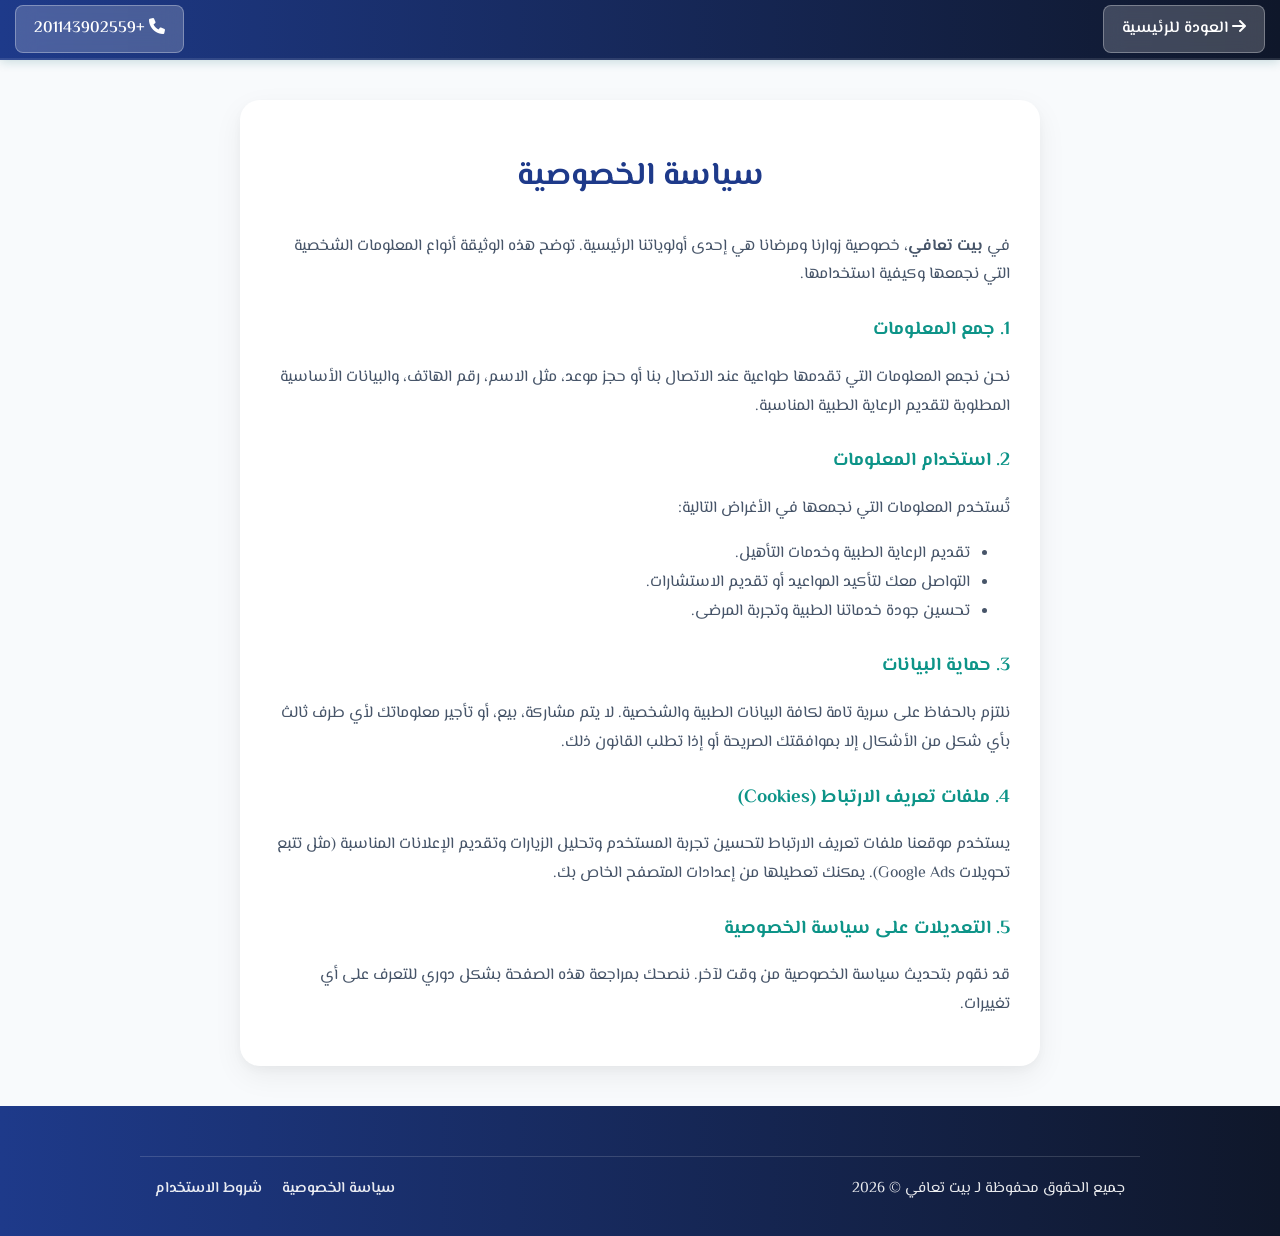
<file: privacy.html>
<!DOCTYPE html>
<html dir="rtl" lang="ar">
<head>
    <meta charset="utf-8">
    <meta name="viewport" content="width=device-width, initial-scale=1">
    <title>سياسة الخصوصية | بيت تعافي</title>
    <link rel="icon" type="image/jpeg" href="images/favicon.jpg?v=2">
    <link href="https://fonts.googleapis.com/css2?family=El+Messiri:wght@400;600;700&display=swap" rel="stylesheet">
    <link rel="stylesheet" href="https://cdnjs.cloudflare.com/ajax/libs/font-awesome/6.0.0/css/all.min.css">
    <link rel="stylesheet" href="style.css">
    <style>
        .page-content {
            max-width: 800px;
            margin: 40px auto;
            padding: 30px;
            background: var(--light-text);
            border-radius: var(--card-radius, 18px);
            box-shadow: var(--card-shadow, 0 10px 30px rgba(0,0,0,0.05));
        }
        .page-content h1 {
            color: var(--primary-color);
            text-align: center;
            margin-bottom: 30px;
        }
        .page-content h3 {
            color: var(--secondary-color);
            margin-top: 25px;
        }
        .page-content p, .page-content ul {
            color: #475569;
            line-height: 1.8;
            font-size: 16px;
        }
    </style>
</head>
<body>
    <div class="hd">
        <a href="index.html" class="bn" style="text-decoration:none;"><i class="fas fa-arrow-right"></i> العودة للرئيسية</a>
        <a href="tel:+201143902559" class="bn" style="text-decoration:none;"><i class="fas fa-phone"></i> +201143902559</a>
    </div>

    <div class="page-content">
        <h1>سياسة الخصوصية</h1>
        <p>في <strong>بيت تعافي</strong>، خصوصية زوارنا ومرضانا هي إحدى أولوياتنا الرئيسية. توضح هذه الوثيقة أنواع المعلومات الشخصية التي نجمعها وكيفية استخدامها.</p>
        
        <h3>1. جمع المعلومات</h3>
        <p>نحن نجمع المعلومات التي تقدمها طواعية عند الاتصال بنا أو حجز موعد، مثل الاسم، رقم الهاتف، والبيانات الأساسية المطلوبة لتقديم الرعاية الطبية المناسبة.</p>

        <h3>2. استخدام المعلومات</h3>
        <p>تُستخدم المعلومات التي نجمعها في الأغراض التالية:</p>
        <ul>
            <li>تقديم الرعاية الطبية وخدمات التأهيل.</li>
            <li>التواصل معك لتأكيد المواعيد أو تقديم الاستشارات.</li>
            <li>تحسين جودة خدماتنا الطبية وتجربة المرضى.</li>
        </ul>

        <h3>3. حماية البيانات</h3>
        <p>نلتزم بالحفاظ على سرية تامة لكافة البيانات الطبية والشخصية. لا يتم مشاركة، بيع، أو تأجير معلوماتك لأي طرف ثالث بأي شكل من الأشكال إلا بموافقتك الصريحة أو إذا تطلب القانون ذلك.</p>

        <h3>4. ملفات تعريف الارتباط (Cookies)</h3>
        <p>يستخدم موقعنا ملفات تعريف الارتباط لتحسين تجربة المستخدم وتحليل الزيارات وتقديم الإعلانات المناسبة (مثل تتبع تحويلات Google Ads). يمكنك تعطيلها من إعدادات المتصفح الخاص بك.</p>

        <h3>5. التعديلات على سياسة الخصوصية</h3>
        <p>قد نقوم بتحديث سياسة الخصوصية من وقت لآخر. ننصحك بمراجعة هذه الصفحة بشكل دوري للتعرف على أي تغييرات.</p>
    </div>

    <footer class="ft" style="text-align:center; margin-top: auto;">
        <div class="ft-bottom">
            <p>جميع الحقوق محفوظة لـ بيت تعافي &copy; 2026</p>
            <div class="ft-links">
                <a href="privacy.html">سياسة الخصوصية</a>
                <a href="terms.html">شروط الاستخدام</a>
            </div>
        </div>
    </footer>
</body>
</html>
</file>
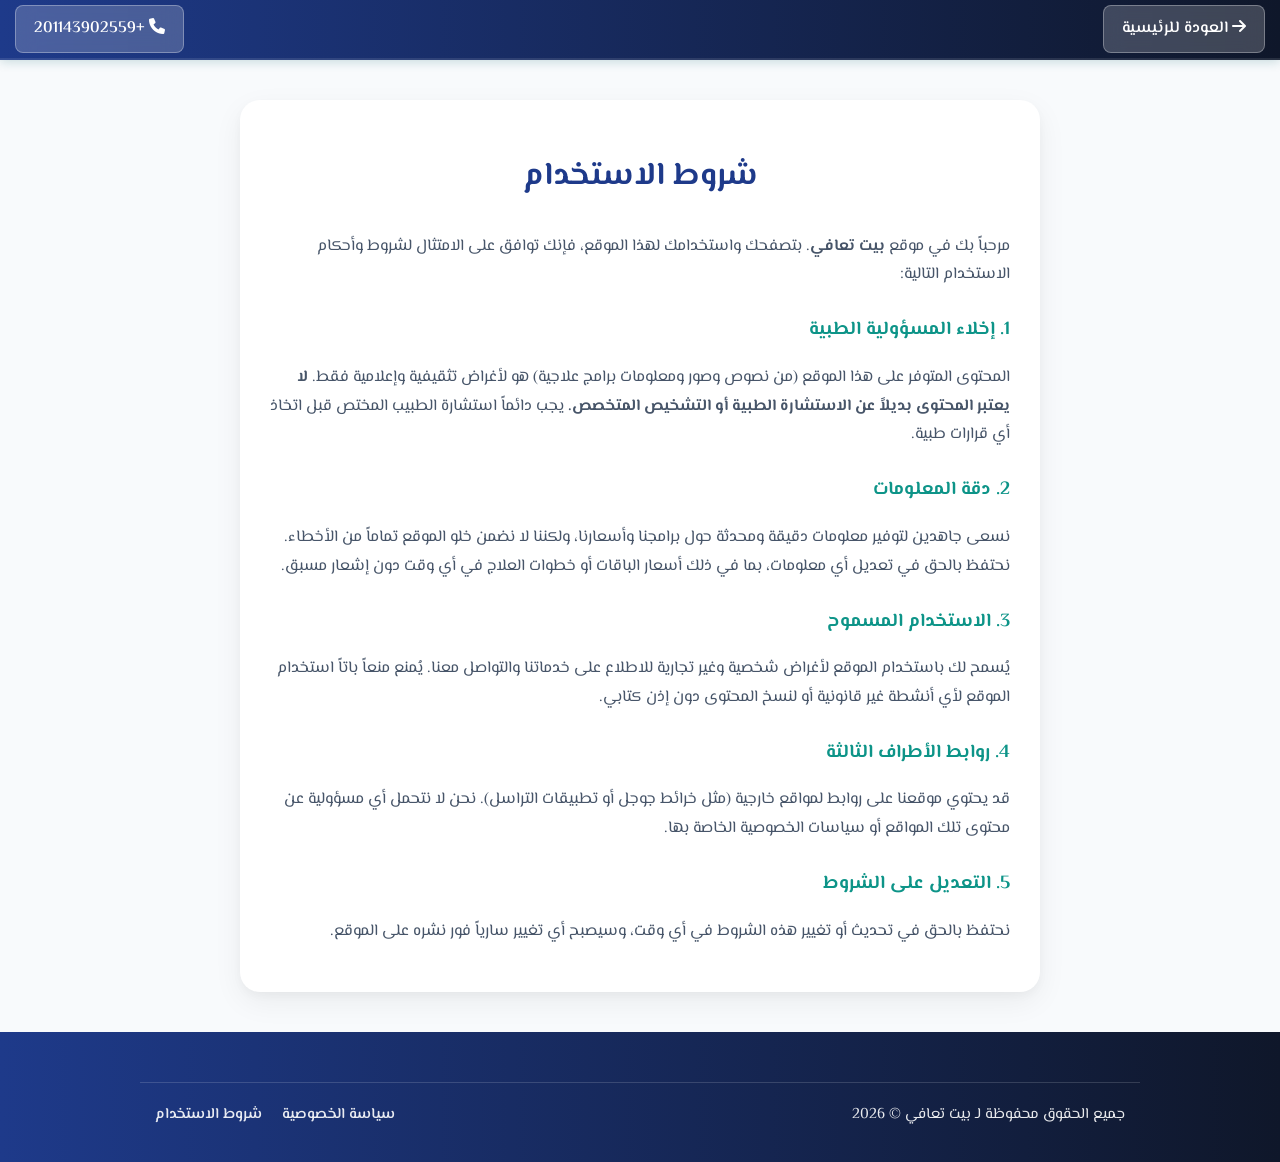
<file: terms.html>
<!DOCTYPE html>
<html dir="rtl" lang="ar">
<head>
    <meta charset="utf-8">
    <meta name="viewport" content="width=device-width, initial-scale=1">
    <title>شروط الاستخدام | بيت تعافي</title>
    <link rel="icon" type="image/jpeg" href="images/favicon.jpg?v=2">
    <link href="https://fonts.googleapis.com/css2?family=El+Messiri:wght@400;600;700&display=swap" rel="stylesheet">
    <link rel="stylesheet" href="https://cdnjs.cloudflare.com/ajax/libs/font-awesome/6.0.0/css/all.min.css">
    <link rel="stylesheet" href="style.css">
    <style>
        .page-content {
            max-width: 800px;
            margin: 40px auto;
            padding: 30px;
            background: var(--light-text);
            border-radius: var(--card-radius, 18px);
            box-shadow: var(--card-shadow, 0 10px 30px rgba(0,0,0,0.05));
        }
        .page-content h1 {
            color: var(--primary-color);
            text-align: center;
            margin-bottom: 30px;
        }
        .page-content h3 {
            color: var(--secondary-color);
            margin-top: 25px;
        }
        .page-content p, .page-content ul {
            color: #475569;
            line-height: 1.8;
            font-size: 16px;
        }
    </style>
</head>
<body>
    <div class="hd">
        <a href="index.html" class="bn" style="text-decoration:none;"><i class="fas fa-arrow-right"></i> العودة للرئيسية</a>
        <a href="tel:+201143902559" class="bn" style="text-decoration:none;"><i class="fas fa-phone"></i> +201143902559</a>
    </div>

    <div class="page-content">
        <h1>شروط الاستخدام</h1>
        <p>مرحباً بك في موقع <strong>بيت تعافي</strong>. بتصفحك واستخدامك لهذا الموقع، فإنك توافق على الامتثال لشروط وأحكام الاستخدام التالية:</p>
        
        <h3>1. إخلاء المسؤولية الطبية</h3>
        <p>المحتوى المتوفر على هذا الموقع (من نصوص وصور ومعلومات برامج علاجية) هو لأغراض تثقيفية وإعلامية فقط. <strong>لا يعتبر المحتوى بديلاً عن الاستشارة الطبية أو التشخيص المتخصص.</strong> يجب دائماً استشارة الطبيب المختص قبل اتخاذ أي قرارات طبية.</p>

        <h3>2. دقة المعلومات</h3>
        <p>نسعى جاهدين لتوفير معلومات دقيقة ومحدثة حول برامجنا وأسعارنا، ولكننا لا نضمن خلو الموقع تماماً من الأخطاء. نحتفظ بالحق في تعديل أي معلومات، بما في ذلك أسعار الباقات أو خطوات العلاج في أي وقت دون إشعار مسبق.</p>

        <h3>3. الاستخدام المسموح</h3>
        <p>يُسمح لك باستخدام الموقع لأغراض شخصية وغير تجارية للاطلاع على خدماتنا والتواصل معنا. يُمنع منعاً باتاً استخدام الموقع لأي أنشطة غير قانونية أو لنسخ المحتوى دون إذن كتابي.</p>

        <h3>4. روابط الأطراف الثالثة</h3>
        <p>قد يحتوي موقعنا على روابط لمواقع خارجية (مثل خرائط جوجل أو تطبيقات التراسل). نحن لا نتحمل أي مسؤولية عن محتوى تلك المواقع أو سياسات الخصوصية الخاصة بها.</p>

        <h3>5. التعديل على الشروط</h3>
        <p>نحتفظ بالحق في تحديث أو تغيير هذه الشروط في أي وقت، وسيصبح أي تغيير سارياً فور نشره على الموقع.</p>
    </div>

    <footer class="ft" style="text-align:center; margin-top: auto;">
        <div class="ft-bottom">
            <p>جميع الحقوق محفوظة لـ بيت تعافي &copy; 2026</p>
            <div class="ft-links">
                <a href="privacy.html">سياسة الخصوصية</a>
                <a href="terms.html">شروط الاستخدام</a>
            </div>
        </div>
    </footer>
</body>
</html>
</file>
<file: style.css>
:root {
  --primary-color: #1e3a8a;
  --secondary-color: #0d9488;
  --accent-color: #14b8a6;
  --light-bg: #f8fafc;
  --dark-text: #0f172a;
  --light-text: #ffffff;
  --card-shadow: 0 10px 30px rgba(0, 0, 0, 0.06), 0 4px 10px rgba(0, 0, 0, 0.03);
  --hover-shadow: 0 20px 45px rgba(0, 0, 0, 0.1), 0 6px 16px rgba(0, 0, 0, 0.05);
  --card-radius: 20px;
}

html {
  scroll-behavior: smooth;
  scroll-padding-top: 70px;
}

body {
  margin: 0;
  font-family: "El Messiri", sans-serif;
  background: var(--light-bg);
  color: var(--dark-text);
  line-height: 1.6
}

* {
  box-sizing: border-box
}

.hd {
  height: 60px;
  background: linear-gradient(90deg, var(--primary-color), var(--dark-text));
  border-bottom: 2px solid rgba(255, 255, 255, 0.1);
  box-shadow: 0 2px 10px rgba(14, 99, 105, 0.2);
  display: flex;
  justify-content: space-between;
  align-items: center;
  padding: 0 15px;
  position: sticky;
  top: 0;
  z-index: 100
}

.hd button {
  background: rgba(255, 255, 255, 0.15);
  color: var(--light-text);
  border: none;
  padding: 8px 16px;
  border-radius: 6px;
  cursor: pointer;
  font-size: 16px;
  font-weight: 600;
  transition: all 0.3s ease;
  backdrop-filter: blur(5px)
}

.hd button:hover {
  background: rgba(255, 255, 255, 0.25);
  transform: translateY(-2px)
}

.bn {
  background: rgba(255, 255, 255, 0.2);
  border: 1px solid rgba(255, 255, 255, 0.3);
  color: var(--light-text);
  padding: 10px 18px;
  border-radius: 8px;
  cursor: pointer;
  font-size: 16px;
  font-weight: 600;
  backdrop-filter: blur(10px);
  transition: all 0.3s ease
}

.bn:hover {
  background: rgba(255, 255, 255, 0.3);
  transform: translateY(-2px)
}

.tt {
  text-align: center;
  color: var(--dark-text);
  max-width: 800px;
  margin: 15px auto;
  padding: 25px 15px;
  position: relative;
  background: var(--light-text);
  border-radius: var(--card-radius);
  box-shadow: var(--card-shadow);
  overflow: hidden;
}

.tt::before {
  content: '';
  position: absolute;
  top: 0;
  right: 0;
  width: 100%;
  height: 4px;
  background: linear-gradient(90deg, var(--secondary-color), var(--accent-color))
}

.tt h1 {
  color: var(--primary-color);
  font-size: 24px;
  margin: 10px 0;
  font-weight: 700
}

.tt h2 {
  color: var(--secondary-color);
  font-size: 20px;
  margin: 0 0 10px;
  padding-bottom: 10px;
  position: relative
}

.tt h2::after {
  content: '';
  position: absolute;
  bottom: 0;
  right: 35%;
  width: 30%;
  height: 2px;
  background: linear-gradient(90deg, transparent, var(--secondary-color), transparent)
}

.im {
  width: 280px;
  height: 100px;
  margin: 15px auto;
  border-radius: 8px;
  box-shadow: var(--card-shadow);
  overflow: hidden;
  transition: transform 0.3s ease
}

.im:hover {
  transform: scale(1.02)
}

.im img {
  width: 100%;
  height: 100%;
  object-fit: cover
}

.tb {
  width: calc(100% - 20px);
  max-width: 800px;
  margin: 15px auto;
  box-shadow: var(--card-shadow);
  border-radius: var(--card-radius);
  background: var(--light-text);
  overflow: hidden
}

.hh {
  display: flex;
  justify-content: space-around;
  background: #f8fafc;
  border-bottom: 1px solid #e2e8f0
}

.hh label {
  color: #64748b;
  padding: 12px 0;
  cursor: pointer;
  font-size: 16px;
  font-weight: 600;
  flex: 1;
  text-align: center;
  transition: all 0.3s ease;
  position: relative
}

.hh label:hover {
  color: var(--primary-color);
  background: #f1f5f9
}

.hh .a {
  color: var(--primary-color);
  background: var(--light-text)
}

.hh .a::after {
  content: '';
  position: absolute;
  bottom: 0;
  right: 0;
  width: 100%;
  height: 3px;
  background: var(--primary-color)
}

.cc {
  padding: 20px;
  text-align: right;
  color: #334155;
  min-height: 140px
}

.pp {
  background: var(--light-text);
  font-size: 16px;
  line-height: 1.7;
  color: #475569;
  animation: fadeIn 0.5s ease
}

@keyframes fadeIn {
  from {
    opacity: 0;
    transform: translateY(10px)
  }

  to {
    opacity: 1;
    transform: translateY(0)
  }
}

.pp h4 {
  color: var(--secondary-color);
  margin: 10px 0;
  font-size: 18px;
  font-weight: 700
}

.ct {
  max-width: 800px;
  margin: 20px auto;
  border: 1px solid #e2e8f0;
  background: var(--light-text);
  border-radius: var(--card-radius);
  box-shadow: var(--card-shadow);
  position: relative;
  overflow: hidden;
  padding-bottom: 20px;
}

.dv {
  background: linear-gradient(90deg, var(--primary-color), var(--secondary-color));
  color: var(--light-text);
  font-size: 16px;
  width: 140px;
  padding: 8px;
  font-weight: bold;
  border-bottom-left-radius: 12px;
  position: absolute;
  top: 0;
  right: 0;
  text-align: center;
}

.ct p {
  color: #334155;
  margin: 20px;
  font-size: 18px;
  padding-top: 40px;
  font-weight: 600;
  text-align: right;
}

.ct ol {
  margin: 0;
  padding: 0 20px;
  list-style-position: inside;
  font-size: 16px;
  display: flex;
  flex-direction: column;
  gap: 12px;
}

.ct ol li {
  color: var(--primary-color);
  background: #f8fafc;
  padding: 10px 15px;
  border-radius: 8px;
  margin: 0;
  border-right: 4px solid var(--secondary-color);
  font-weight: 600;
}

.ct ol li::marker {
  content: counter(list-item) ". ";
  font-weight: bold;
  color: var(--secondary-color);
  font-size: 1.1em;
}

.ct button {
  background: linear-gradient(90deg, var(--primary-color), var(--secondary-color));
  color: var(--light-text);
  border: 0;
  padding: 12px 30px;
  border-radius: 30px;
  cursor: pointer;
  font-size: 18px;
  font-weight: 700;
  margin: 20px auto 0;
  display: block;
  transition: all 0.3s ease;
  box-shadow: 0 4px 15px rgba(0, 0, 0, 0.2);
}

.ct button:hover {
  transform: translateY(-3px);
  box-shadow: 0 6px 20px rgba(0, 0, 0, 0.3)
}

.pg {
  max-width: 800px;
  margin: 20px auto;
  border-radius: var(--card-radius);
  box-shadow: var(--card-shadow);
  background: var(--light-text);
  padding: 25px 20px
}

.pg .tl {
  text-align: center;
  font-size: 26px;
  font-weight: 700;
  color: var(--primary-color);
  margin-bottom: 25px;
  position: relative;
  padding-bottom: 10px
}

.pg .tl::after {
  content: '';
  position: absolute;
  bottom: 0;
  right: 40%;
  width: 20%;
  height: 3px;
  background: linear-gradient(90deg, transparent, var(--secondary-color), transparent)
}

.gd {
  display: flex;
  flex-wrap: wrap;
  gap: 15px;
  justify-content: center
}

.bg {
  background: var(--light-text);
  color: var(--primary-color);
  cursor: pointer;
  padding: 18px 12px;
  width: calc(50% - 7.5px);
  border: 2px solid #e2e8f0;
  border-radius: 14px;
  font-size: 18px;
  font-weight: 600;
  transition: all 0.3s ease;
  box-shadow: 0 2px 5px rgba(0, 0, 0, 0.05);
  display: flex;
  flex-direction: column;
  align-items: center;
  text-align: center;
  gap: 8px
}

.bg:hover {
  background: #f8fafc;
  border-color: var(--secondary-color);
  transform: translateY(-5px);
  box-shadow: var(--hover-shadow);
  color: var(--secondary-color)
}

.bg i {
  font-size: 28px;
  color: var(--secondary-color);
  margin-bottom: 5px
}

.bg small {
  font-size: 14px;
  color: #64748b;
  line-height: 1.4
}

.vl {
  position: fixed;
  top: 0;
  left: 0;
  width: 100%;
  height: 100%;
  background: rgba(0, 0, 0, 0.7);
  display: none;
  justify-content: center;
  align-items: center;
  z-index: 1000;
  backdrop-filter: blur(5px)
}

.vs {
  display: flex !important;
  animation: fadeIn 0.3s ease
}

.bx {
  background: var(--light-text);
  padding: 25px;
  border-radius: var(--card-radius);
  max-width: 90%;
  width: 380px;
  box-shadow: var(--hover-shadow);
  position: relative;
  text-align: right;
  animation: scaleIn 0.3s ease
}

@keyframes scaleIn {
  from {
    transform: scale(0.9);
    opacity: 0
  }

  to {
    transform: scale(1);
    opacity: 1
  }
}

.xc {
  position: absolute;
  top: 10px;
  left: 10px;
  background: #f1f5f9;
  border: none;
  width: 32px;
  height: 32px;
  border-radius: 50%;
  font-size: 18px;
  cursor: pointer;
  color: #64748b;
  display: flex;
  align-items: center;
  justify-content: center;
  transition: all 0.3s ease
}

.xc:hover {
  background: #e2e8f0;
  color: var(--primary-color);
  transform: rotate(90deg)
}

.co {
  max-width: 800px;
  margin: 30px auto;
  border-radius: var(--card-radius);
  box-shadow: var(--card-shadow);
  overflow: hidden;
  background: var(--light-text)
}

.hd2 {
  font-size: 22px;
  font-weight: 700;
  color: var(--primary-color);
  padding: 25px 20px;
  text-align: center;
  background: #f8fafc;
  margin: 0;
  border-bottom: 1px solid #e2e8f0
}

.bt {
  background: var(--light-text);
  color: var(--dark-text);
  padding: 18px 20px;
  width: 100%;
  border: none;
  font-size: 16px;
  font-weight: 600;
  display: flex;
  justify-content: space-between;
  align-items: center;
  border-top: 1px solid #e2e8f0;
  cursor: pointer;
  transition: all 0.3s ease
}

.bt:hover {
  background: #f8fafc
}

.ic {
  font-size: 20px;
  color: var(--primary-color);
  transition: transform 0.3s ease
}

.pn {
  padding: 0 20px;
  background: #f8fafc;
  max-height: 0;
  overflow: hidden;
  transition: max-height 0.3s ease-out
}

.pn p {
  margin: 0;
  padding: 15px 0;
  color: #475569;
  line-height: 1.7;
  text-align: right
}

.bt.ac .ic {
  transform: rotate(180deg)
}

.bt.ac .ic::after {
  content: '−'
}

.bt:not(.ac) .ic::after {
  content: '+'
}

.c3 {
  margin: 20px 10px;
  min-height: 220px;
  border: 1px solid rgba(255, 255, 255, 0.2);
  border-top: 15px solid var(--primary-color);
  border-radius: 10px;
  background: linear-gradient(135deg, var(--dark-text), var(--primary-color));
  color: var(--light-text);
  padding: 20px 15px;
  box-shadow: var(--card-shadow);
  position: relative;
  overflow: hidden;
  text-align: center;
}

.c3::before {
  content: '';
  position: absolute;
  top: 0;
  right: 0;
  width: 100%;
  height: 100%;
  background: linear-gradient(45deg, transparent, rgba(255, 255, 255, 0.1), transparent);
  transform: translateX(-100%);
  transition: transform 0.6s
}

.c3:hover::before {
  transform: translateX(100%)
}

.c3 h4 {
  background: rgba(255, 255, 255, 0.15);
  margin: 0 auto 15px;
  width: 90%;
  border-radius: 8px;
  color: var(--light-text);
  padding: 10px;
  font-size: 18px;
  font-weight: 600;
  backdrop-filter: blur(5px)
}

.c4 {
  margin: 20px 10px;
  padding: 20px 15px;
  min-height: 220px;
  border-radius: 10px;
  border: 1px solid #e2e8f0;
  border-right: 8px solid var(--secondary-color);
  background: var(--light-text);
  position: relative;
  text-align: right;
  box-shadow: var(--card-shadow);
  transition: all 0.3s ease
}

.c4:hover {
  transform: translateY(-5px);
  box-shadow: var(--hover-shadow)
}

.c4 h4 {
  color: var(--secondary-color);
  padding-right: 10px;
  font-size: 20px;
  font-weight: 700;
  margin: 0 0 15px
}

.c4 a {
  text-decoration: none;
  font-size: 16px;
  color: var(--secondary-color);
  position: absolute;
  left: 20px;
  bottom: 20px;
  font-weight: 600;
  transition: all 0.3s ease;
  display: flex;
  align-items: center;
  gap: 5px
}

.c4 a::before {
  content: '←';
  font-size: 18px
}

.c4 a:hover {
  color: var(--primary-color);
  transform: translateX(-5px)
}

.fl,
.fr {
  position: fixed;
  bottom: 7px !important;
  width: 60px;
  height: 60px;
  background: linear-gradient(135deg, var(--primary-color), var(--secondary-color));
  color: var(--light-text);
  display: flex;
  align-items: center;
  justify-content: center;
  border-radius: 50%;
  box-shadow: 0 4px 12px rgba(0, 0, 0, 0.15);
  font-size: 24px;
  cursor: pointer;
  transition: all 0.3s ease;
  z-index: 99
}

.fl {
  right: 7px;
}

.fr {
  left: 7px
}

.fl:hover,
.fr:hover {
  transform: translateY(-5px) scale(1.1);
  box-shadow: 0 6px 16px rgba(0, 0, 0, 0.2)
}

.fl::before,
.fr::before {
  content: attr(data-tooltip);
  position: absolute;
  top: 50%;
  background: var(--dark-text);
  color: #fff;
  padding: 6px 14px;
  border-radius: 8px;
  font-size: 14px;
  font-weight: 600;
  white-space: nowrap;
  opacity: 0;
  pointer-events: none;
  transition: all 0.3s cubic-bezier(0.68, -0.55, 0.265, 1.55);
  box-shadow: var(--card-shadow)
}

.fl::before {
  right: calc(100% + 15px);
  transform: translateY(-50%) scale(0.8);
  transform-origin: right center
}

.fr::before {
  left: calc(100% + 15px);
  transform: translateY(-50%) scale(0.8);
  transform-origin: left center
}

.fl::after,
.fr::after {
  content: '';
  position: absolute;
  top: 50%;
  border-width: 6px;
  border-style: solid;
  opacity: 0;
  pointer-events: none;
  transition: all 0.3s cubic-bezier(0.68, -0.55, 0.265, 1.55)
}

.fl::after {
  right: calc(100% + 3px);
  border-color: transparent transparent transparent var(--dark-text);
  transform: translateY(-50%) scale(0.8);
  transform-origin: left center
}

.fr::after {
  left: calc(100% + 3px);
  border-color: transparent var(--dark-text) transparent transparent;
  transform: translateY(-50%) scale(0.8);
  transform-origin: right center
}

.fl:hover::before,
.fl:hover::after,
.fr:hover::before,
.fr:hover::after {
  opacity: 1;
  transform: translateY(-50%) scale(1)
}

.ft {
  position: relative;
  width: 100%;
  background: linear-gradient(90deg, var(--primary-color), var(--dark-text));
  color: var(--light-text);
  padding: 30px 15px 15px;
  margin-top: 30px;
  text-align: center
}

.ft-content {
  max-width: 800px;
  margin: 0 auto;
  display: flex;
  flex-wrap: wrap;
  justify-content: space-between;
  gap: 20px
}

.ft-section {
  flex: 1;
  min-width: 250px;
  text-align: center;
  margin-bottom: 20px
}

.ft-section h3 {
  color: var(--accent-color);
  margin-bottom: 15px;
  font-size: 18px;
  border-bottom: 1px solid rgba(255, 255, 255, 0.2);
  padding-bottom: 8px
}

.ft-section p,
.ft-section a {
  color: rgba(255, 255, 255, 0.8);
  margin: 8px 0;
  display: block;
  text-decoration: none;
  transition: color 0.3s ease
}

.ft-section a:hover {
  color: var(--accent-color)
}

.ft-bottom {
  max-width: 1000px;
  margin: 20px auto 0;
  padding: 20px 15px;
  border-top: 1px solid rgba(255, 255, 255, 0.15);
  display: flex;
  justify-content: space-between;
  align-items: center;
  flex-wrap: wrap;
  font-size: 15px;
  color: rgba(255, 255, 255, 0.9)
}

.ft-bottom p {
  margin: 0
}

.ft-links {
  display: flex;
  gap: 20px;
  align-items: center
}

.ft-links a {
  color: rgba(255, 255, 255, 0.9);
  text-decoration: none;
  transition: color 0.3s ease;
  font-weight: 600
}

.ft-links a:hover {
  color: var(--accent-color)
}

.mobile-menu {
  position: fixed;
  top: 0;
  right: -300px;
  width: 300px;
  height: 100%;
  background: var(--light-text);
  box-shadow: -5px 0 15px rgba(0, 0, 0, 0.1);
  z-index: 1000;
  transition: right 0.3s ease;
  padding: 20px;
  overflow-y: auto
}

.mobile-menu.active {
  right: 0
}

.menu-header {
  display: flex;
  justify-content: space-between;
  align-items: center;
  margin-bottom: 20px;
  padding-bottom: 15px;
  border-bottom: 1px solid #e2e8f0
}

.menu-header h3 {
  color: var(--primary-color);
  margin: 0
}

.close-menu {
  background: none;
  border: none;
  font-size: 24px;
  cursor: pointer;
  color: var(--dark-text)
}

.menu-items {
  display: flex;
  flex-direction: column;
  gap: 10px
}

.menu-item {
  display: block;
  padding: 12px 15px;
  background: #f8fafc;
  border-radius: 8px;
  color: var(--dark-text);
  text-decoration: none;
  font-weight: 600;
  transition: all 0.3s ease;
  border-right: 4px solid var(--secondary-color)
}

.menu-item:hover {
  background: var(--primary-color);
  color: var(--light-text);
  transform: translateX(-5px)
}

.overlay {
  position: fixed;
  top: 0;
  left: 0;
  width: 100%;
  height: 100%;
  background: rgba(0, 0, 0, 0.5);
  z-index: 999;
  display: none
}

.overlay.active {
  display: block
}

.offer-badge {
  background: linear-gradient(45deg, #ff6b6b, #ff8e53);
  color: white;
  padding: 5px 12px;
  border-radius: 20px;
  font-size: 14px;
  font-weight: bold;
  display: inline-block;
  margin: 5px;
  animation: pulse 2s infinite
}

@keyframes pulse {
  0% {
    transform: scale(1)
  }

  50% {
    transform: scale(1.05)
  }

  100% {
    transform: scale(1)
  }
}

.hero-section {
  background: linear-gradient(135deg, var(--primary-color), #1a6b8a);
  color: var(--light-text);
  padding: 40px 20px;
  text-align: center;
  margin-bottom: 20px;
  border-radius: 0 0 20px 20px
}

.hero-content {
  max-width: 800px;
  margin: 0 auto
}

.hero-title {
  font-size: 28px;
  margin-bottom: 15px;
  font-weight: 700
}

.hero-subtitle {
  font-size: 18px;
  margin-bottom: 25px;
  opacity: 0.9
}

.marketing-badge {
  background: rgba(255, 255, 255, 0.15);
  backdrop-filter: blur(5px);
  display: inline-block;
  padding: 12px 30px;
  border-radius: 30px;
  margin-bottom: 25px;
  font-size: 19px;
  font-weight: 700;
  border: 1px solid rgba(255, 255, 255, 0.4);
  box-shadow: 0 0 20px rgba(88, 217, 233, 0.2), inset 0 0 15px rgba(255, 255, 255, 0.1);
  color: #ffffff;
  position: relative;
  overflow: hidden;
}

.marketing-badge::before {
  content: '';
  position: absolute;
  top: 0;
  right: -100%;
  width: 50%;
  height: 100%;
  background: linear-gradient(to left, transparent, rgba(255, 255, 255, 0.6), transparent);
  transform: skewX(-25deg);
  animation: shine 3s infinite;
}

@keyframes shine {
  0% {
    right: -100%;
  }

  50% {
    right: 200%;
  }

  100% {
    right: 200%;
  }
}

.hero-badges {
  display: flex;
  justify-content: center;
  flex-wrap: wrap;
  gap: 10px;
  margin-bottom: 25px
}

.hero-badge {
  background: rgba(255, 255, 255, 0.2);
  backdrop-filter: blur(10px);
  padding: 8px 16px;
  border-radius: 20px;
  font-weight: 600;
  border: 1px solid rgba(255, 255, 255, 0.3);
  transition: all 0.3s ease;
  position: relative;
  overflow: hidden;
  cursor: pointer
}

.hero-badge:hover {
  background: rgba(255, 255, 255, 0.3);
  transform: translateY(-3px);
  box-shadow: 0 4px 12px rgba(255, 255, 255, 0.2);
  border-color: rgba(255, 255, 255, 0.5)
}

.hero-badge::before {
  content: '';
  position: absolute;
  top: 0;
  left: -100%;
  width: 50%;
  height: 100%;
  background: linear-gradient(to right, transparent, rgba(255, 255, 255, 0.6), transparent);
  transform: skewX(-25deg);
  transition: all 0.5s ease
}

.hero-badge:hover::before {
  left: 150%
}

.hero-cta {
  display: inline-block;
  background: var(--secondary-color);
  color: var(--light-text);
  padding: 12px 30px;
  border-radius: 30px;
  font-size: 18px;
  font-weight: 700;
  text-decoration: none;
  transition: all 0.3s ease;
  box-shadow: 0 4px 15px rgba(0, 0, 0, 0.2)
}

.hero-cta:hover {
  background: var(--accent-color);
  transform: translateY(-3px);
  box-shadow: 0 6px 20px rgba(0, 0, 0, 0.3)
}

.license-badge {
  display: inline-flex;
  align-items: center;
  gap: 8px;
  background: rgba(255, 255, 255, 0.1);
  padding: 8px 15px;
  border-radius: 6px;
  margin: 5px;
  font-size: 14px
}

.license-badge i {
  color: var(--accent-color)
}

.ls {
  max-width: 800px;
  margin: 20px auto;
  border-radius: var(--card-radius);
  box-shadow: var(--card-shadow);
  background: var(--light-text);
  padding: 25px 20px
}

.ls .tl {
  text-align: center;
  font-size: 26px;
  font-weight: 700;
  color: var(--primary-color);
  margin-bottom: 25px;
  position: relative;
  padding-bottom: 10px;
  display: flex;
  align-items: center;
  justify-content: center;
  gap: 10px
}

.ls .tl::after {
  content: '';
  position: absolute;
  bottom: 0;
  right: 40%;
  width: 20%;
  height: 3px;
  background: linear-gradient(90deg, transparent, var(--secondary-color), transparent)
}

.lg {
  display: flex;
  flex-wrap: wrap;
  gap: 10px;
  justify-content: center
}

.lb {
  background: var(--light-text);
  color: var(--dark-text);
  padding: 12px 8px;
  width: calc(33.33% - 7px);
  border: 2px solid #e2e8f0;
  border-radius: 14px;
  font-size: 14px;
  font-weight: 600;
  transition: all 0.3s ease;
  box-shadow: 0 2px 5px rgba(0, 0, 0, 0.05);
  text-align: center;
  display: flex;
  flex-direction: column;
  align-items: center;
  gap: 5px
}

.lb:hover {
  background: #f8fafc;
  border-color: var(--secondary-color);
  transform: translateY(-3px);
  box-shadow: var(--hover-shadow);
  color: var(--secondary-color)
}

.lb i {
  font-size: 20px;
  color: var(--secondary-color)
}

.st {
  max-width: 800px;
  margin: 20px auto;
  border-radius: var(--card-radius);
  box-shadow: var(--card-shadow);
  background: var(--light-text);
  padding: 25px 20px
}

.st .tl {
  text-align: center;
  font-size: 26px;
  font-weight: 700;
  color: var(--primary-color);
  margin-bottom: 25px;
  position: relative;
  padding-bottom: 10px
}

.st .tl::after {
  content: '';
  position: absolute;
  bottom: 0;
  right: 40%;
  width: 20%;
  height: 3px;
  background: linear-gradient(90deg, transparent, var(--secondary-color), transparent)
}

.sg {
  display: flex;
  flex-wrap: wrap;
  gap: 10px;
  justify-content: center
}

.sb {
  background: var(--light-text);
  color: var(--primary-color);
  padding: 12px 8px;
  width: calc(50% - 5px);
  border: 2px solid #e2e8f0;
  border-radius: 14px;
  font-size: 14px;
  font-weight: 600;
  transition: all 0.3s ease;
  box-shadow: 0 2px 5px rgba(0, 0, 0, 0.05);
  text-align: center;
  display: flex;
  flex-direction: column;
  align-items: center;
  gap: 5px
}

.sb:hover {
  background: #f8fafc;
  border-color: var(--secondary-color);
  transform: translateY(-3px);
  box-shadow: var(--hover-shadow);
  color: var(--secondary-color)
}

.sb i {
  font-size: 20px;
  color: var(--secondary-color)
}

.pd {
  max-width: 800px;
  margin: 20px auto;
  border-radius: var(--card-radius);
  box-shadow: var(--card-shadow);
  background: var(--light-text);
  padding: 25px 20px
}

.pd .tl {
  text-align: center;
  font-size: 26px;
  font-weight: 700;
  color: var(--primary-color);
  margin-bottom: 25px;
  position: relative;
  padding-bottom: 10px
}

.pd .tl::after {
  content: '';
  position: absolute;
  bottom: 0;
  right: 40%;
  width: 20%;
  height: 3px;
  background: linear-gradient(90deg, transparent, var(--secondary-color), transparent)
}

.pc {
  display: flex;
  flex-wrap: wrap;
  gap: 15px;
  justify-content: center
}

.pb {
  background: var(--light-text);
  color: var(--primary-color);
  padding: 15px 12px;
  width: calc(50% - 7.5px);
  border: 2px solid #e2e8f0;
  border-radius: 10px;
  font-size: 16px;
  font-weight: 600;
  transition: all 0.3s ease;
  box-shadow: 0 2px 5px rgba(0, 0, 0, 0.05);
  text-align: center
}

.pb:hover {
  background: #f8fafc;
  border-color: var(--secondary-color);
  transform: translateY(-5px);
  box-shadow: var(--hover-shadow);
  color: var(--secondary-color)
}

.pb i {
  font-size: 24px;
  margin-bottom: 10px;
  color: var(--secondary-color)
}

.pb p {
  font-size: 14px;
  color: #64748b;
  margin: 10px 0 0;
  line-height: 1.5
}

.gs {
  max-width: 800px;
  margin: 20px auto;
  border-radius: var(--card-radius);
  box-shadow: var(--card-shadow);
  background: var(--light-text);
  padding: 25px 20px
}

.gs .tl {
  text-align: center;
  font-size: 26px;
  font-weight: 700;
  color: var(--primary-color);
  margin-bottom: 25px;
  position: relative;
  padding-bottom: 10px
}

.gs .tl::after {
  content: '';
  position: absolute;
  bottom: 0;
  right: 40%;
  width: 20%;
  height: 3px;
  background: linear-gradient(90deg, transparent, var(--secondary-color), transparent)
}

.gc {
  display: flex;
  flex-wrap: wrap;
  gap: 15px;
  justify-content: center
}

.gi {
  width: calc(33.33% - 10px);
  border-radius: 8px;
  overflow: hidden;
  box-shadow: 0 2px 8px rgba(0, 0, 0, 0.1);
  transition: all 0.3s ease
}

.gi:hover {
  transform: translateY(-5px);
  box-shadow: var(--hover-shadow)
}

.gi img {
  width: 100%;
  height: 120px;
  object-fit: cover
}

/* تحسينات للشاشات الصغيرة بدءاً من 360px */
@media (max-width: 480px) {
  .gd {
    gap: 12px
  }

  .bg {
    width: 100%
  }

  .tt h1 {
    font-size: 20px
  }

  .tt h2 {
    font-size: 18px
  }

  .pg .tl {
    font-size: 22px
  }

  .hd2 {
    font-size: 20px
  }

  .fl,
  .fr {
    width: 55px;
    height: 55px;
    bottom: 65px
  }

  .hero-title {
    font-size: 24px
  }

  .hero-subtitle {
    font-size: 16px
  }

  .ft-section {
    min-width: 100%
  }

  .ft-bottom {
    flex-direction: column;
    gap: 10px;
    text-align: center
  }

  .ft-links {
    flex-direction: column;
    gap: 10px
  }

  .pb,
  .gi {
    width: 100%
  }

  /* تحسينات إضافية للشاشات 360px */
  @media (max-width: 400px) {
    .ls .tl {
      font-size: 22px;
      flex-direction: column;
      gap: 5px
    }

    .lg {
      gap: 8px
    }

    .lb {
      width: calc(33.33% - 7px);
      padding: 10px 5px;
      font-size: 14px
    }

    .lb i {
      font-size: 18px
    }

    .st .tl {
      font-size: 22px
    }

    .sg {
      gap: 8px
    }

    .sb {
      width: calc(50% - 4px);
      padding: 10px 5px;
      font-size: 14px
    }

    .sb i {
      font-size: 18px
    }

    .bg {
      font-size: 16px;
      padding: 15px 10px
    }

    .bg i {
      font-size: 24px
    }

    .bg small {
      font-size: 12px
    }

    .ct button {
      margin: 10px 20px;
      padding: 10px 15px;
      font-size: 14px
    }

    .hero-badges {
      flex-wrap: wrap;
      justify-content: center
    }

    .hero-badge {
      font-size: 12px;
      padding: 6px 12px
    }
  }

  @media (max-width: 360px) {
    .ls .tl {
      font-size: 20px
    }

    .lb {
      width: calc(33.33% - 7px);
      padding: 8px 4px;
      font-size: 14px
    }

    .lb i {
      font-size: 18px
    }

    .st .tl {
      font-size: 20px
    }

    .sb {
      width: calc(50% - 4px);
      padding: 8px 4px;
      font-size: 14px
    }

    .sb i {
      font-size: 16px
    }

    .bg {
      font-size: 15px;
      padding: 12px 8px
    }

    .bg i {
      font-size: 22px
    }

    .bg small {
      font-size: 11px
    }

    .hero-title {
      font-size: 22px
    }

    .hero-subtitle {
      font-size: 14px
    }

    .hero-cta {
      font-size: 16px;
      padding: 10px 25px
    }
  }

  .ct button {
    width: 90%;
    margin: 20px auto 10px;
    padding: 15px;
    font-size: 18px;
    display: block;
    text-align: center;
  }
}

.lightbox-modal {
  position: fixed;
  top: 0;
  left: 0;
  width: 100vw;
  height: 100vh;
  background: rgba(0, 0, 0, 0.85);
  backdrop-filter: blur(5px);
  z-index: 10000;
  display: flex;
  align-items: center;
  justify-content: center;
}

.lightbox-modal img {
  max-width: 90%;
  max-height: 90vh;
  border-radius: 12px;
  box-shadow: 0 10px 30px rgba(0, 0, 0, 0.5);
  cursor: default;
}

.lightbox-close {
  position: absolute;
  top: 20px;
  right: 30px;
  background: transparent;
  border: none;
  color: white;
  font-size: 45px;
  cursor: pointer;
  padding: 10px;
  z-index: 10001;
  transition: transform 0.2s;
}

.lightbox-close:hover {
  transform: scale(1.1);
}
</file>
